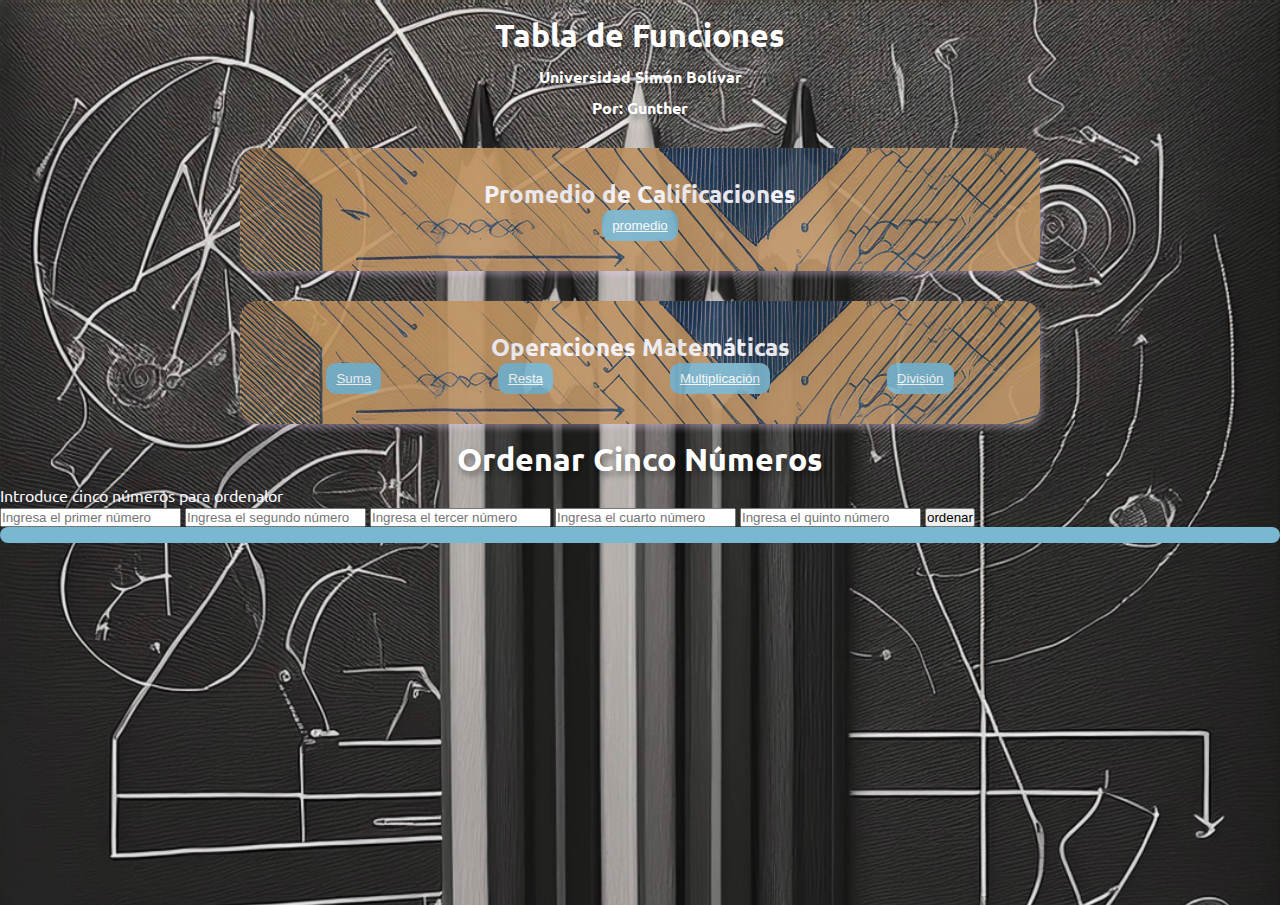
<file: index.html>
<!DOCTYPE html>
<html lang="en">
<head>
    <meta charset="UTF-8">
    <meta name="viewport" content="width=device-width, initial-scale=1.0">
    <link href="https://fonts.googleapis.com/css2?family=Ubuntu:ital,wght@0,300;0,400;0,500;0,700;1,300;1,400;1,500;1,700&display=swap" rel="stylesheet">
    <link rel="stylesheet" href="./css/style.css">
    <title>Funciones Varias</title>
</head>
<body>
<h1>Tabla de Funciones</h1>
<h4>Universidad Simón Bolívar</h4>
<h4>Por: Gunther</h4>
<!--_________PROMEDIO____________-->
<div class="contenedor">
    <h2>Promedio de Calificaciones</h2>
    <div class="contenedor-operaciones">
        <div class="Promedio">
            <input class="btn color" type="button" value="promedio" onclick="promedio()">
        </div>
    </div>
</div>

<!--_________CALCULADORA____________-->
<div class="contenedor">
    <h2>Operaciones Matemáticas</h2>
    
    <div class="contenedor-operaciones">
        <div class="Suma">
            <input class="btn color" type="button" value="Suma" onclick="suma()">
        </div>
        <div class="Resta">
            <input class="btn color" type="button" value="Resta" onclick="resta()">
        </div>
        <div class="Multiplicacion">
            <input class="btn color" type="button" value="Multiplicación" onclick="multiplicacion()">
        </div>
        <div class="Division">
            <input class="btn color" type="button" value="División" onclick="division()">
        </div>
    </div>
</div>

<!-- ORDENAR NÚMEROS-->
    <div class="ordenarNumeros">
        <h1>Ordenar Cinco Números</h1>
        <p>Introduce cinco números para ordenalor</p>
    
        <!-- Ingreso de los números solicitados al usuario -->
        <input type="number" id="numero01" placeholder="Ingresa el primer número">
        <input type="number" id="numero02" placeholder="Ingresa el segundo número">
        <input type="number" id="numero03" placeholder="Ingresa el tercer número">
        <input type="number" id="numero04" placeholder="Ingresa el cuarto número">
        <input type="number" id="numero05" placeholder="Ingresa el quinto número">
    
        <!-- Botón para realizar la suma -->
        <button onclick="ordenarNumeros()">ordenar</button>
        
        <!-- mostrar resultado -->
        <p class="btn color"id="resultado"></p></div>

    <script src="./js/operaciones.js"></script>
</body>
</html>
</file>
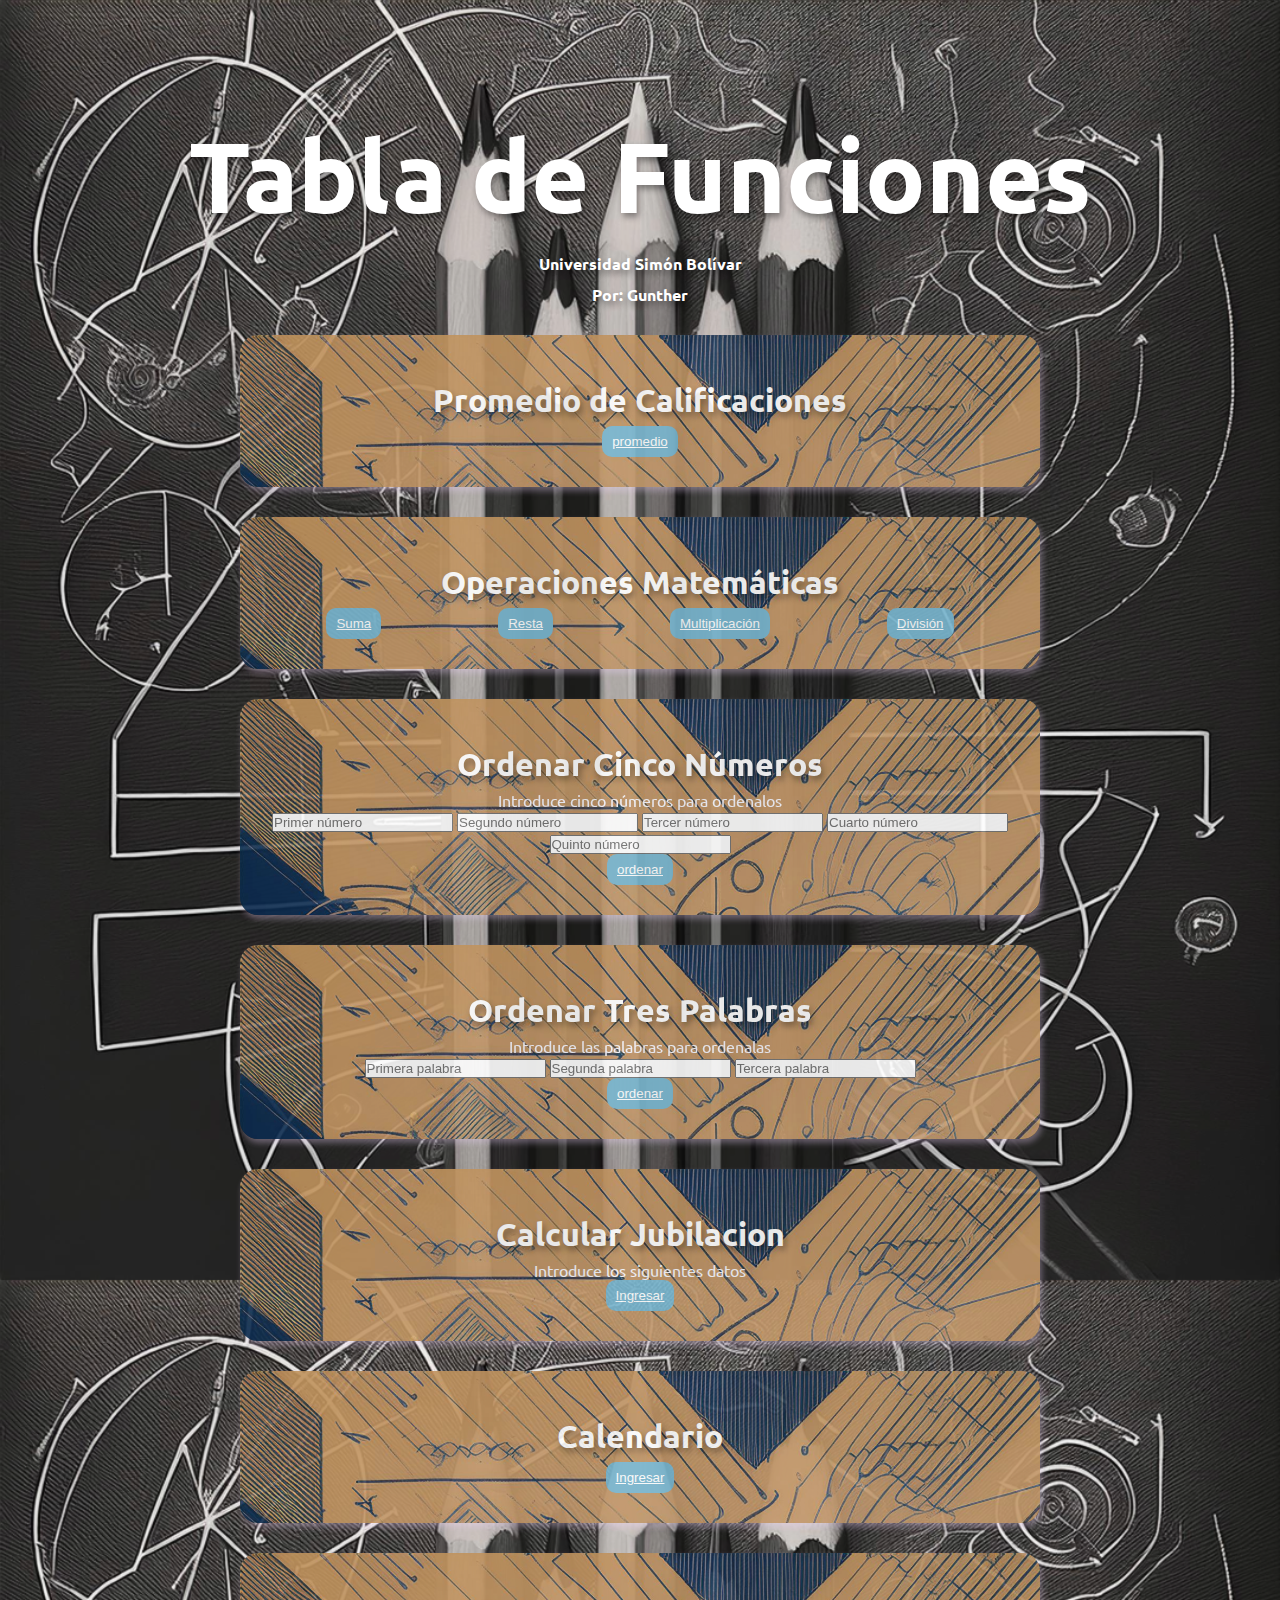
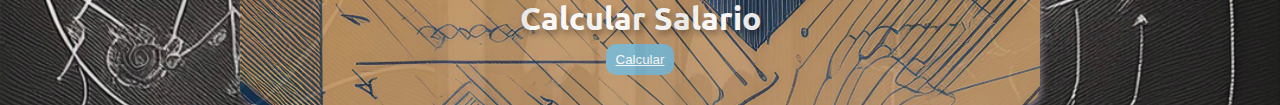
<file: FUNCIONES.html>
<!DOCTYPE html>
<html lang="en">
<head>
    <meta charset="UTF-8">
    <meta name="viewport" content="width=device-width, initial-scale=1.0">
    <link href="https://fonts.googleapis.com/css2?family=Ubuntu:ital,wght@0,300;0,400;0,500;0,700;1,300;1,400;1,500;1,700&display=swap" rel="stylesheet">
    <link rel="stylesheet" href="./css/style.css">
    <title>Funciones Varias</title>
    <link rel="shortcut icon" href="./imagenes/innovacion.png" type="image/x-icon">

</head>
<body>
<h3>Tabla de Funciones</h3>
<h4>Universidad Simón Bolívar</h4>
<h4>Por: Gunther</h4>
<!--_________PROMEDIO____________-->
<div class="contenedor">
    <h1>Promedio de Calificaciones</h1>
    <div class="contenedor-operaciones">
        <div class="Promedio">
            <input class="btn color" type="button" value="promedio" onclick="promedio()">
        </div>
    </div>
</div>

<!--_________CALCULADORA____________-->
<div class="contenedor">
    <h1>Operaciones Matemáticas</h1>
    
    <div class="contenedor-operaciones">
        <div class="Suma">
            <input class="btn color" type="button" value="Suma" onclick="suma()">
        </div>
        <div class="Resta">
            <input class="btn color" type="button" value="Resta" onclick="resta()">
        </div>
        <div class="Multiplicacion">
            <input class="btn color" type="button" value="Multiplicación" onclick="multiplicacion()">
        </div>
        <div class="Division">
            <input class="btn color" type="button" value="División" onclick="division()">
        </div>
    </div>
</div>

<!-- ORDENAR NÚMEROS-->
<div class="contenedor">
         <div class="ordenarNumeros"><h1>Ordenar Cinco Números</h1>
         <p>Introduce cinco números para ordenalos</p>
        <!-- Ingreso de los números solicitados al usuario -->
        <input class="" type="number" id="numero01" placeholder="Primer número">
        <input class="" type="number" id="numero02" placeholder="Segundo número">
        <input class="" type="number" id="numero03" placeholder="Tercer número">
        <input class="" type="number" id="numero04" placeholder="Cuarto número">
        <input class="" type="number" id="numero05" placeholder="Quinto número">
        <!-- Botón para realizar la suma -->
        <div>
        <button class="btn color" onclick="ordenarNumeros()">ordenar</button></div>
        <!-- mostrar resultado -->
        <p id="resultado"></p>
    </div>
</div>

        <!-- ORDENAR PALABRAS -->
<div class="contenedor">
         <div class="ordenarpalabras"><h1>Ordenar Tres Palabras</h1>
         <p>Introduce las palabras para ordenalas</p>
         <!-- Ingreso de los números solicitados al usuario -->
        <input type="texto" id="palabra01" placeholder="Primera palabra">
        <input type="texto" id="palabra02" placeholder="Segunda palabra">
        <input type="texto" id="palabra03" placeholder="Tercera palabra">
        <!-- Botón para realizar la suma -->
        <div>
        <button class="btn color" onclick="ordenarPalabras()">ordenar</button></div>
        <!-- mostrar resultado -->
        <p id="re"></p>
    </div>
</div>
<!-- calcuadora -->
<div class="contenedor">
    <div class="jubilacion"><h1> Calcular Jubilacion</h1>
        <p>Introduce los siguientes datos</p>

    <button class="btn color" onclick="jubilacion()">Ingresar</button>

     </div>
</div>  

<div class="contenedor">
    <div class="mescalendario"><h1>Calendario</h1>

    <button class="btn color" onclick="mescalendario()">Ingresar</button>
 
    </div>
</div>

<div class="contenedor">
        <div class="calcularSalarioSemanal"><h1> Calcular Salario</h1>
        <button class="btn color" onclick="calcularSalarioSemanal()">Calcular</button>
    </div>
</div>

    <script src="./js/operaciones.js"></script>
</body>
</html>
</file>
<file: css/style.css>
* {
    margin: 0;
    padding: 0;
    box-sizing: border-box;
}

h1 {
    margin: 5px;
    padding-top:10px;
    color: rgb(255, 255, 255); /* Color de texto */
    text-align: center;
    text-shadow: 2px 4px 6px rgba(0, 0, 0, 0.386);
    
}

h3{
    font-size: 100px;
    margin: 15px;
    padding-top:100px;
    color: rgb(255, 255, 255); /* Color de texto */
    text-align:center;
    text-shadow: 2px 4px 6px rgba(0, 0, 0, 0.386);
    display: block;
}

h4 {
    margin: 10px 0 0;
    color: rgb(255, 255, 255); /* Color de texto */
    text-align: center;
    text-shadow: 2px 4px 6px rgba(3, 3, 3, 0.386);
}



body {
    background-size: cover;
    font-family: "Ubuntu", sans-serif;
    background-image: url(../imagenes/0002.png);
    background-color: rgb(26, 164, 185);
    display:block;
    justify-content: space-around;
    align-items: center;
    height: 100vh;
    color: ghostwhite;
}

.contenedor {
    background-image: url(../imagenes/0001.png) ;
    background-color: rgba(227, 209, 235, 0.822);
    opacity: 90%;
    padding: 30px;
    border-radius: 18px;
    box-shadow: 2px 4px 6px rgba(245, 217, 254, 0.386);
    max-width: 800px;
    width: 100%;
    text-align: center;
    text-decoration: rgb(136, 153, 163);
    margin-top: 30px;
    margin-left: auto;
    margin-right: auto;

}

.btn {
    border: none; 
    color: white; 
    padding: 50px 20px; 
    cursor: pointer; 
    border-radius: 5px; 
    text-decoration: underline;
    justify-content: space-between;
}

.color:hover {background: #425768;}

.contenedor-operaciones {
    display: flex;
    gap: 4px; /* Espacio de 4px entre los botones */
    justify-content:space-around;
}

.btn {
    padding: 10px 18px; /* Ajusta el tamaño de los botones según prefieras */
    border: none;
    cursor: pointer;
}

.color {
    background-color: #7ab7d0; /* Color de fondo de los botones */
    color: white;
    border-radius:10px;
}

.ordenarNumeros{
    display: block;
    gap: 4px; /* Espacio de 4px entre los botones */
    justify-content: space-around;
}
.btn {
    padding:8px 10px; /* Ajusta el tamaño de los botones según prefieras */
    border: none;
    cursor: pointer;
}

.color {
    background-color: #7ab7d0; /* Color de fondo de los botones */
    color: white;
    border-radius:10px;
}
</file>
